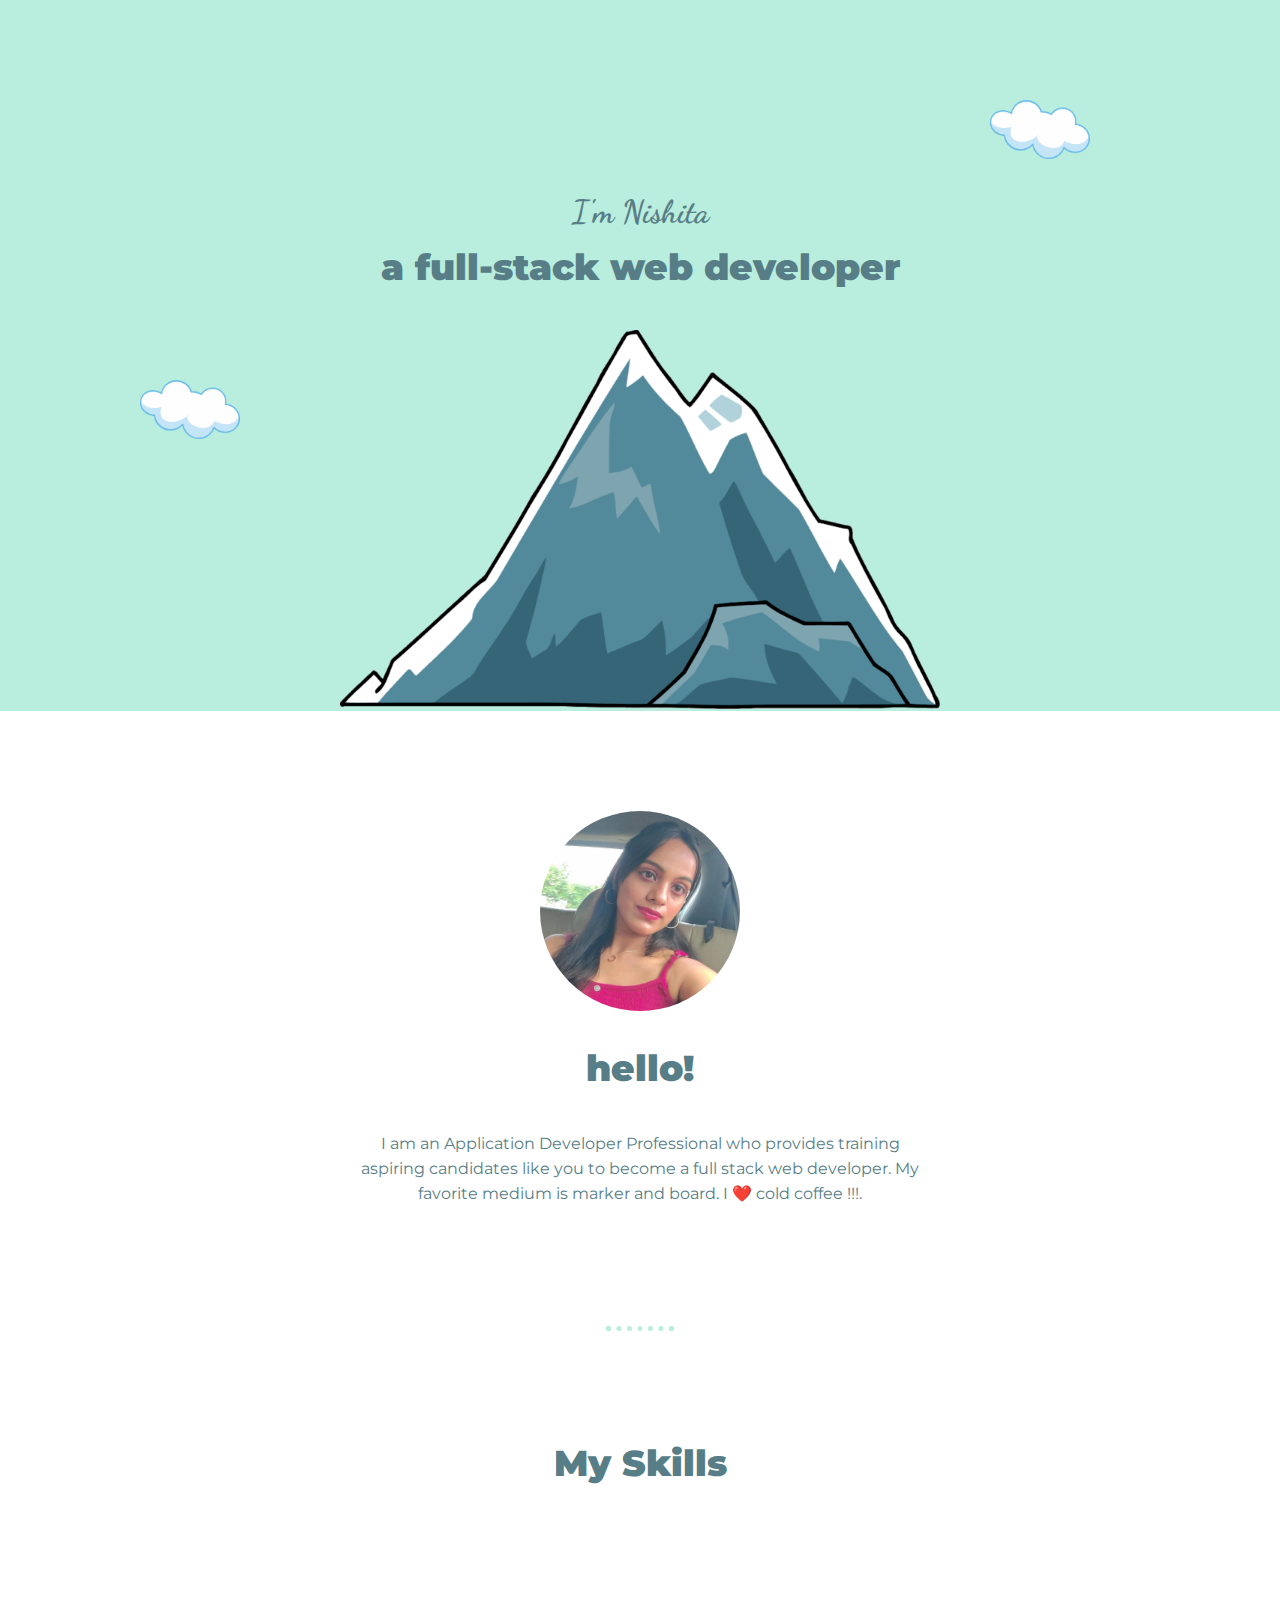
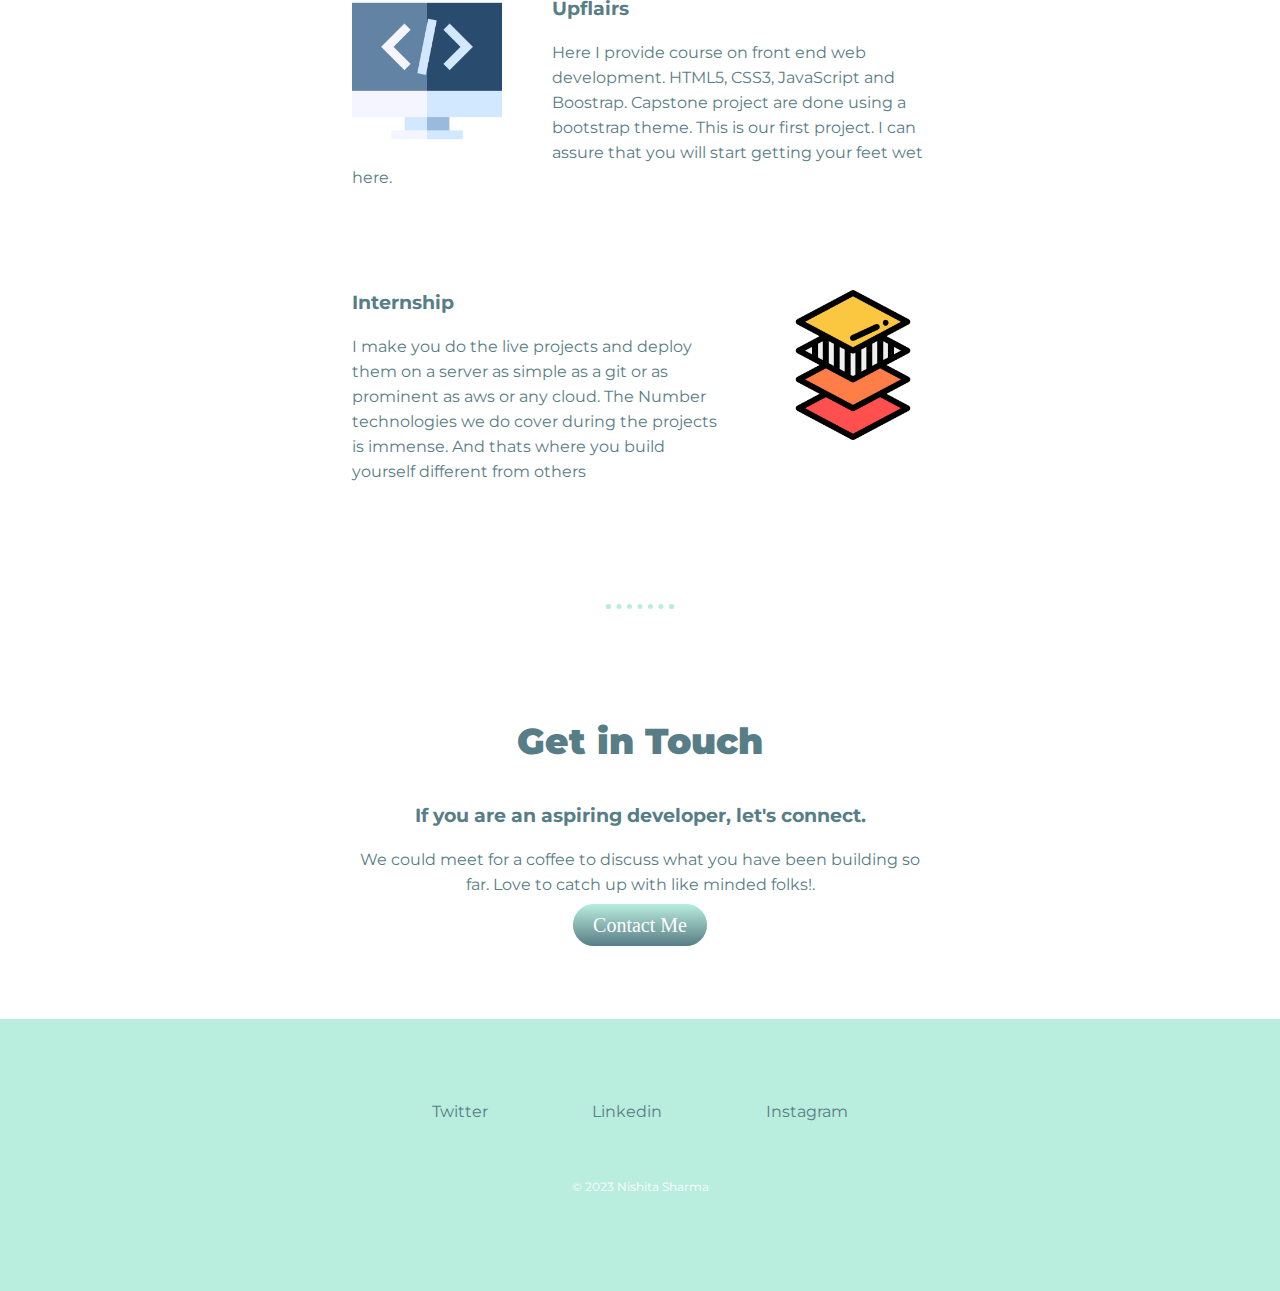
<file: index.html>
<!DOCTYPE html>
<html lang="en">
<head>
    <meta charset="UTF-8">
    <title>Nishita Sharma </title>
    <link rel="stylesheet" href="">
    <link rel="preconnect" href="https://fonts.googleapis.com">
    <link rel="preconnect" href="https://fonts.gstatic.com" crossorigin>
    <link href="https://fonts.googleapis.com/css2?family=Dancing+Script:wght@700&family=Lato:wght@300&family=Montserrat:wght@500&display=swap" rel="stylesheet">
    <link rel="preconnect" href="https://fonts.googleapis.com">
<link rel="preconnect" href="https://fonts.gstatic.com" crossorigin>
<link href="https://fonts.googleapis.com/css2?family=Sacramento&display=swap" rel="stylesheet">
    <link rel="stylesheet" href="css/style.css">
</head>
<body>
    <div class="top-section">

        <img src="images/cloud.png" class="top-cloud" alt="cloud">

        <h1 class="heading">I'm Nishita</h1>
        <h2 >a full-stack web developer</h2>
        
        <img src="images/cloud.png" class="bottom-cloud" alt="cloud">
        <img src="images/mountain.png" class="mountain" alt="mountain">
    </div>
    <div class="middle-section">
        <div class="profile-container">
            <img class="profile-pic" src="images/Nishita.jpg" alt="nishita sharma">
            <!-- <img class="profile-pic" src="images/peeyush.jpg" alt="nishita sharma"> -->
        </div>
        <h2>hello!</h2>
        <div class="intro">
            <p>I am an Application Developer Professional 
                who provides training aspiring candidates 
                like you to become a full stack web developer.
                My favorite medium is marker and board. 
                I ❤️ cold coffee !!!.
    
            </p>
             <hr>
            <h2 class="my-skills">My Skills</h2>
            <div class="skills">
            <img src="images/code.png" class="skill-image left" alt="my skills for code">
            <h3>Upflairs</h3>
            <p>Here I provide course on front end web development.
               HTML5, CSS3, JavaScript and Boostrap. 
               Capstone project are done using a bootstrap theme. 
               This is our first project. 
               I can assure that you will start getting your feet wet here.
            </p>

           </div>
            <div class="skills"> 
                <img src="images/layout.png" class="skill-image right " alt="my layout for code">
                <h3>Internship</h3>
                <p>I make you do the live projects and deploy them on a server as simple as a git or as prominent as aws or any cloud. 
                   The Number technologies we do cover during the projects is immense.
                   And thats where you build yourself different from others
                </p>
            </div>

            <hr>
            <h2>Get in Touch</h2>
            <h3>If you are an aspiring developer, let's connect.</h3>
            <p>We could meet for a coffee to discuss what you have been building so far. Love to catch up with like minded folks!.</p>
            
            <a class="contact" href="mailto:nishitasharma910@gmail.com">Contact Me </a>
           
            
            
    
        </div>
    </div>
        <div class="bottom-section">
           <div class="social-container">
            <a class="social" href="#">Twitter</a>
            <a class="social" href="#">Linkedin</a>
            <a class="social"  href="#">Instagram</a>
           </div>
       

    <p class="copyright">© 2023 Nishita Sharma</p>


</div>
    
    
    


    
</body>
</html>
</file>
<file: css/style.css>
/* defining the global variables */
:root{
    --primaryColor: #577D86;
    --backgroundColor: #B9EDDD;
    --titlefont:'Sacramento',cursive;
    --myTitleFont:'Dancing Script', cursive;
    --fontDefaultTextFont: 'Lato', sans-serif;
    --fontDefaultHeading: 'Montserrat', sans-serif; 
}

/* main css */

body{
    margin: 0px;
    color: var(--primaryColor);
    font-family: var(--fontDefaultHeading);
    line-height: 25px;
}

.top-section{
    background-color: var(--backgroundColor);
    
    /* height: 400px; */
    text-align: center;
    padding-top: 200px;
    
}
.heading {
    font-family: var(--myTitleFont);
    margin: 0;
}
h2 {
   
    font-weight: 900;
    /*margin: 0;*/
    font-size: 2.25em;  /* 1em = 16px */
    padding-bottom: 20px;
}

hr{
    border: dotted 5px var(--backgroundColor);
    border-bottom: none;
    margin: 120px auto 120px auto;  /*margin format TRBL */
    width: 10%;

}
.top-cloud{
    position: absolute;
    margin-block-start: -100px;
    margin-left: 350px;
    width: 100px;
}
.bottom-cloud{
    position: absolute;
    margin-block-start: 50px;
    margin-left: -200px;
    width: 100px;
}
.mountain{
    width: 600px;
}
img{
    margin-bottom:-5px;
}

.profile-container{
    display: flex;
    justify-content: center;
    align-items: center;
    margin: 100px auto 50px auto; /*TRBL*/
}
.profile-pic{
    border-radius: 100%;
    width: 200px;

    
    /*
    margin: auto;
    display: inline-block;
    margin-left: auto;
    margin-right: auto;
    
    text-align: center;*/
}

.middle-section{
    text-align: center;
    margin: auto;
    width: 50%;
    
}

.intro{
    width: 90%;
    margin: auto;
}
.skills{
    margin: 100px auto 100px auto;
    text-align: left;
}
.my-skills{
    margin: 0px auto 100px auto;
}

.skill-image{
    width: 150px;
}

.left{
    float: left;
    margin-right: 50px;
}

.right{
    float: right;
    margin-left: 50px;
}

/*.contact{
    text-decoration: none;
    background-color: var(--primaryColor);
    background-image: linear-gradient(180deg, var(--primaryColor),var(--backgroundColor) );
    padding:5px 10px;
    border-radius: 20px;
    font-size: 1.25rem;
    color: white;
    
}
.contact:hover{
    background-image: linear-gradient(180deg, var(--backgroundColor), var(--primaryColor));;
}
*/

.contact {
    background: var(--backgroundColor);
    background-image: -webkit-linear-gradient(top,var(--backgroundColor), var(--primaryColor));
    background-image: -moz-linear-gradient(top,var(--backgroundColor), var(--primaryColor));
    background-image: -ms-linear-gradient(top, var(--backgroundColor),var(--primaryColor));
    background-image: -o-linear-gradient(top, var(--backgroundColor), var(--primaryColor));
    background-image: linear-gradient(to bottom, var(--backgroundColor), var(--primaryColor));
    -webkit-border-radius: 28;
    -moz-border-radius: 28;
    border-radius: 28px;
    font-family: Georgia;
    color: #fffcff;
    font-size: 20px;
    padding: 10px 20px 10px 20px;
    text-decoration: none;
  }
  
  .contact:hover {
    background: #3cb0fd;
    background-image: -webkit-linear-gradient(top,var(--primaryColor),var(--backgroundColor));
    background-image: -moz-linear-gradient(top, var(--primaryColor), var(--backgroundColor));
    background-image: -ms-linear-gradient(top, var(--primaryColor), var(--backgroundColor));
    background-image: -o-linear-gradient(top,var(--primaryColor), var(--backgroundColor));
    background-image: linear-gradient(to bottom, var(--primaryColor),var(--backgroundColor) );
    text-decoration: none;
  }
  .bottom-section{
    background-color: var(--backgroundColor);
    text-align: center;
    padding: 80px 0px ;
    color: white;
    margin-top: 80px;
  }
  a{
    text-decoration: none;
    color:var(--primaryColor);
  }

  .social{
   margin: auto 50px ;
  }

  .social:hover{
    color:white;
  }

  .social-container{
    margin-bottom: 50px;

  }

  .copyright{
    font-size: 0.75rem;
  }
 
/* 
font-family: 'Dancing Script', cursive;
font-family: 'Lato', sans-serif;
font-family: 'Montserrat', sans-serif; 
*/
</file>
